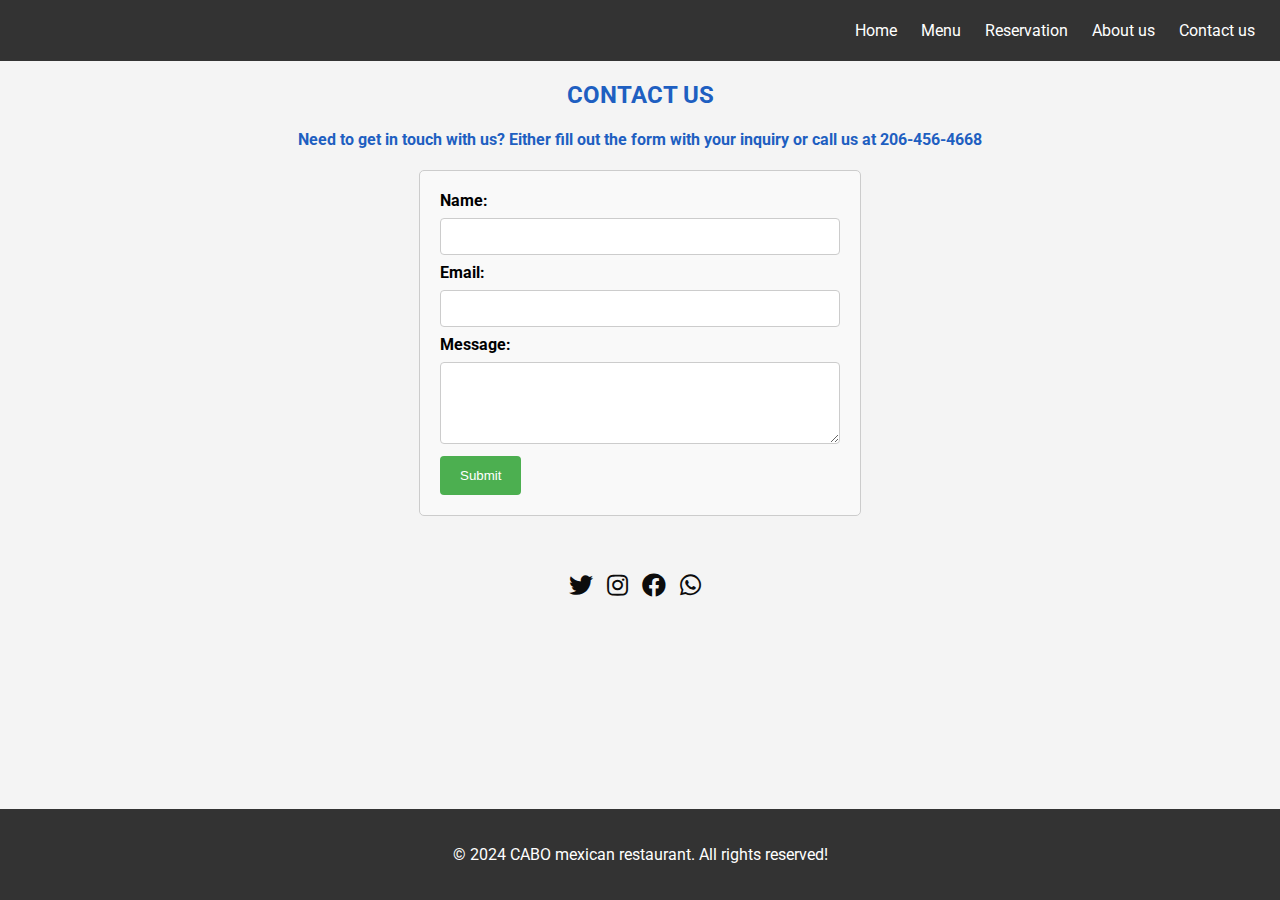
<file: contactus.html>
<!DOCTYPE html>
<html lang="en">
<head>
    <title>Contact us</title>
    <meta charset="UTF-8">
    <meta name="viewport" content="width=device-width, initial-scale=1">
    <link href="style.css" rel="stylesheet">
    <link rel="stylesheet" href="https://cdnjs.cloudflare.com/ajax/libs/font-awesome/5.15.4/css/all.min.css">
    <link rel="stylesheet" href="https://fonts.googleapis.com/css2?family=Roboto">
    <!-- Linking external CSS stylesheet -->
    <script src="https://code.jquery.com/jquery-3.6.0.min.js"></script> <!-- Include jQuery library -->
    <style>
        body {
            font-family: 'Roboto', sans-serif;
            background-color: #f4f4f4;
            margin: 0;
            padding: 0;
        }
         h2,
         h4 {
            color: #1e5fc1; /* Change text color */
            text-align: center; /* Center-align text */
        }

        /* Styles for form container */
        .contact-form {
          max-width: 400px;
          margin: 0 auto;
          padding: 20px;
          border: 1px solid #ccc;
          border-radius: 5px;
          background-color: #f9f9f9;
        }

        /* Styles for form input fields */
        .contact-form input[type="text"],
        .contact-form input[type="email"],
        .contact-form textarea {
          width: 100%;
          padding: 10px;
          margin: 8px 0;
          border: 1px solid #ccc;
          border-radius: 4px;
          box-sizing: border-box; /* Ensures padding and border are included in width */
        }

        /* Styles for form labels */
        .contact-form label {
          font-weight: bold;
        }

        /* Styles for form submit button */
        .contact-form button[type="submit"] {
          background-color: #4CAF50;
          color: white;
          padding: 12px 20px;
          border: none;
          border-radius: 4px;
          cursor: pointer;
        }

        /* Styles for form submit button on hover */
        .contact-form button[type="submit"]:hover {
          background-color: #45a049;
        }

        /* Styles for form error messages */
        .contact-form .error-message {
          color: red;
          margin-bottom: 10px;
        }
        footer {
    position: fixed;
    bottom: 0;
    width: 100%;
    background-color: #333;
    color: #fff;
    text-align: center;
    padding: 20px 0;
}

/* Social media icons styles */
#social {
    text-align: center;
    margin-top: 20px;
}

.social-icons {
    list-style-type: none;
    
    padding: 0;
}

.social-icons li {
    display: inline-block;
    margin-right: 10px;
}

.social-icons li a {
    color: rgb(12, 12, 12);
    font-size: 24px;
    text-decoration: none;
}

    </style>
</head>
<body>
    <!-- Header section -->
    <header>
        <nav>
            <ul>
                <li><a href="index.html">Home</a></li>
                <li><a href="menu.html">Menu</a></li>
                <li><a href="reservation.html">Reservation</a></li>
                <li><a href="about us.html">About us</a></li>
                <li><a href="contactus.html">Contact us</a></li>
            </ul>
        </nav>
    </header>

    <h2>CONTACT US</h2>
    <h4>Need to get in touch with us? Either fill out the form with your inquiry or call us at 206-456-4668</h4>
    <form id="contact-form" class="contact-form">
        <div>
            <label for="name">Name:</label>
            <input type="text" id="name" name="name" required>
        </div>
        <div>
            <label for="email">Email:</label>
            <input type="email" id="email" name="email" required>
        </div>
        <div>
            <label for="message">Message:</label>
            <textarea id="message" name="message" rows="4" required></textarea>
        </div>
        <button type="submit">Submit</button>
    </form>
     <!-- Social media icons -->
     <section id="social">
        <div> 
            <ul class="social-icons">
                <li><a href="https://twitter.com" target="_blank"><i class= "fab fa-twitter"></i></a></li>
                <li><a href="https://instagram.com" target="_blank"><i class= "fab fa-instagram"></i></a></li>
                <li><a href="https://facebook.com" target="_blank"><i class= "fab fa-facebook"></i></a></li>
                <li><a href="https://whatsapp.com" target="_blank"><i class= "fab fa-whatsapp"></i></a></li>
            </ul>
        </div>
    </section>
</main>
<footer>
    <!-- Footer section -->
    <p>&copy; 2024 CABO mexican restaurant. All rights reserved!</p>
</footer>
    <script>
       function validateForm(event) {
        event.preventDefault(); // prevent the form from submitting
        // Get form inputs
        var name = document.getElementById('name').value.trim();
        var email = document.getElementById('email').value.trim();
        var message = document.getElementById('message').value.trim();
        var response = document.getElementById('response');
        // Check if inputs are empty
        if (name === '' || email === '' || message === '') {
            response.innerHTML = '<p class="error">Please fill in all the fields</p>';
            alert('Please fill in all the fields');
            return;
        }
        // Validate email format
        var emailRegex = /^[^\s@]+@[^\s@]+\.[^\s@]+$/;
        if (!emailRegex.test(email)) {
            response.innerHTML = '<p class="error">Please enter a valid email address</p>';
            alert("Please enter a valid email address");
            return;
        }
        // If all validations pass, submit the form (here you can send data to your server)
        var formdata = new FormData(document.getElementById('contactForm'));
        var xhr = new XMLHttpRequest();
        xhr.open('POST', 'submit.PHP', true);
        xhr.onload = function () {
            if (xhr.status === 200) {
                response.innerHTML = '<p>Form Submitted Successfully!</p>';
                document.getElementById('contactForm').reset(); // clear form fields
            } else {
                response.innerHTML = '<p class="error">Error submitting form. Please try again later.</p>';
            }
        };
        xhr.send(formdata);
    }

    // Add event listener to the form submit button
    document.getElementById('contactForm').addEventListener('submit', validateForm);
    </script>
</body>
</html>
</file>
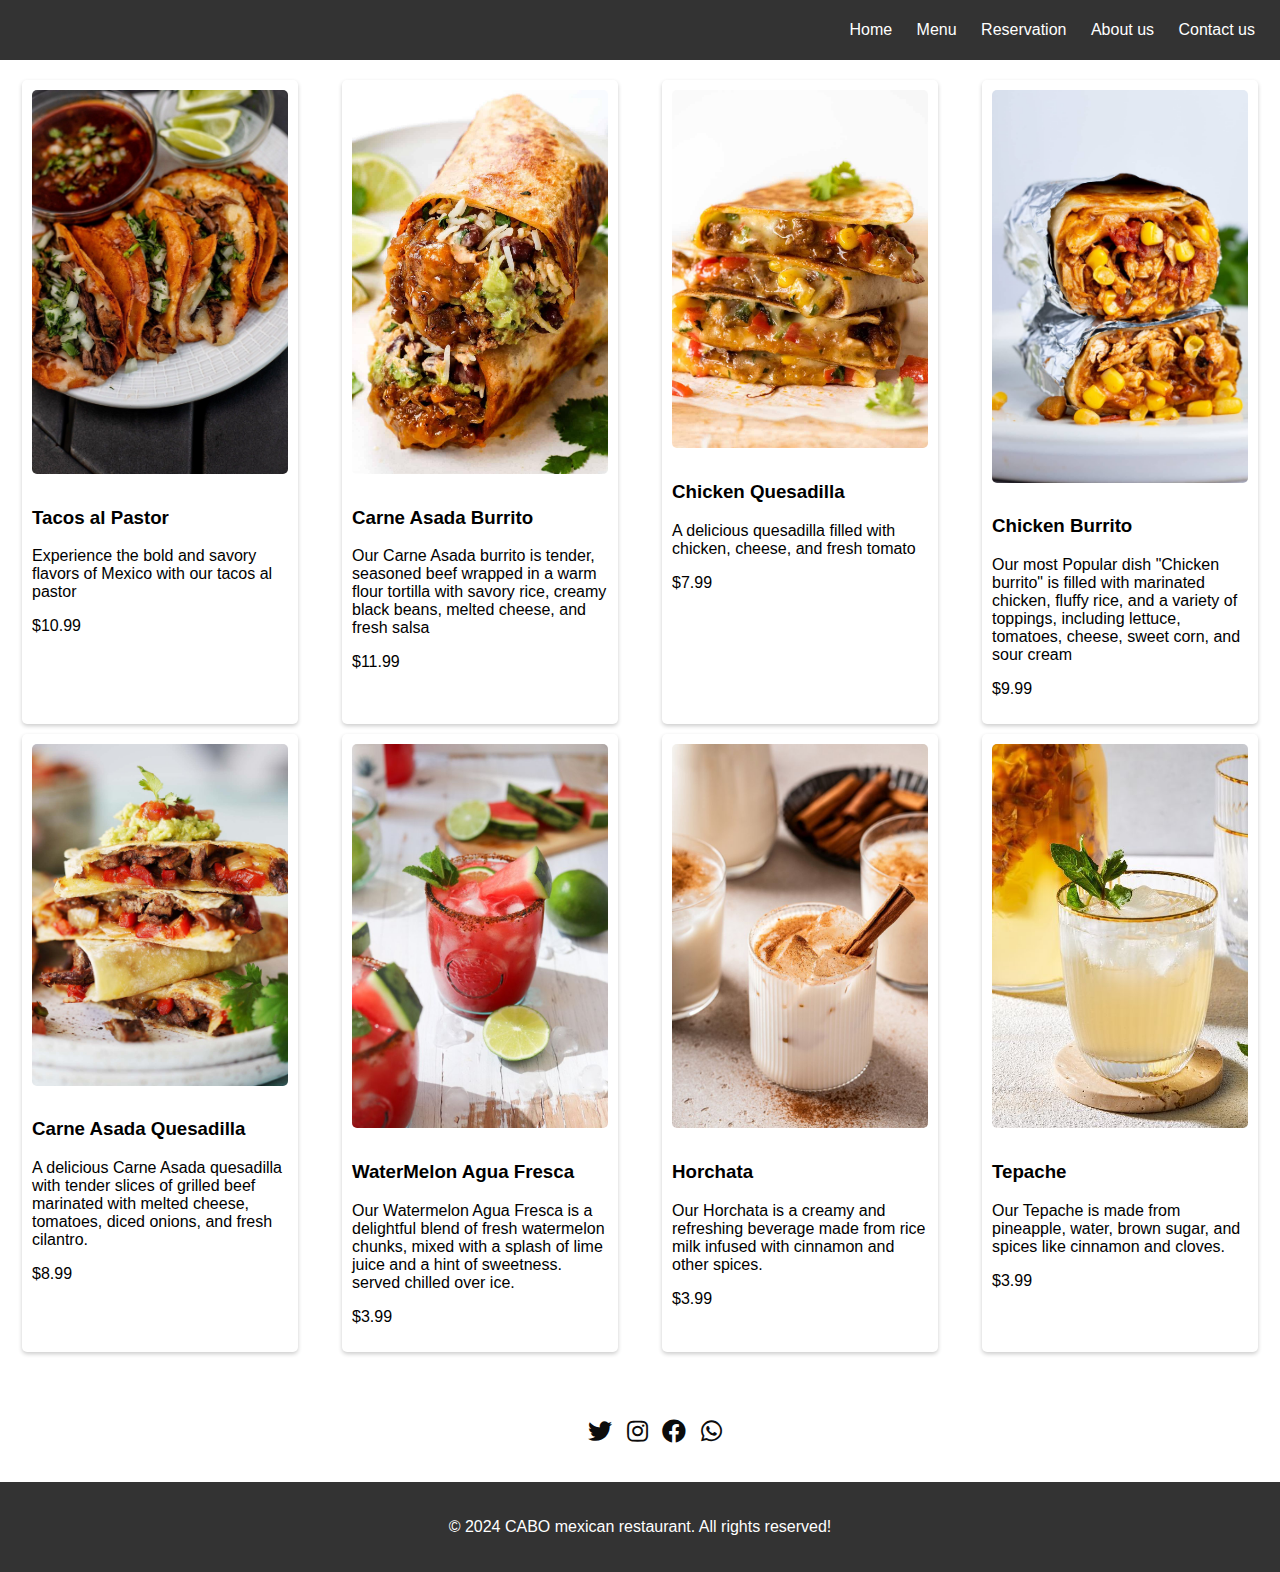
<file: menu.html>
<!DOCTYPE html>
<html>
<head>
  <title>Menu Page</title>
  <meta charset="UTF-8">
  <meta name="viewport" content="width=device-width, initial-scale=1">
  <link href="style.css" rel="stylesheet">
  <link rel="stylesheet" href="https://cdnjs.cloudflare.com/ajax/libs/font-awesome/5.15.4/css/all.min.css">
  <!-- Linking external CSS stylesheet -->
  
</head>

<body class="animation" id="body">
  <header>
    <nav>
      <ul>
        <li><a href="index.html">Home</a></li>
        <li><a href="menu.html">Menu</a></li>
        <li><a href="reservation.html">Reservation</a></li>
        <li><a href="about us.html">About us</a></li>
        <li><a href="contactus.html">Contact us</a></li>
      </ul>
    </nav>
  </header>
  <section id="menu">
    <!-- Menu section -->
    <div class="menu-container">
      <!-- Food items -->
      <div class="menu-item">
        <img src="tacos1.jpg" alt="Tacos al Pastor">
        <h3>Tacos al Pastor</h3>
        <p>Experience the bold and savory flavors of Mexico with our tacos al pastor</p>
        <p>$10.99</p>
      </div>
      <div class="menu-item">
        <img src="burrito.jpg" alt="Carne Asada Burrito">
        <h3>Carne Asada Burrito</h3>
        <p>Our Carne Asada burrito is tender, seasoned beef wrapped in a warm flour tortilla with savory rice, creamy black beans, melted cheese, and fresh salsa</p>
        <p>$11.99</p>
      </div>
      <div class="menu-item">
        <img src="ques.jpg" alt="Chicken Quesadilla">
        <h3>Chicken Quesadilla</h3>
        <p>A delicious quesadilla filled with chicken, cheese, and fresh tomato</p>
        <p>$7.99</p>
      </div>
      <div class="menu-item">
        <img src="chicken burrito.jpg" alt="Chicken Burrito">
        <h3>Chicken Burrito</h3>
        <p>Our most Popular dish "Chicken burrito" is filled with marinated chicken, fluffy rice, and a variety of toppings, including lettuce, tomatoes, cheese, sweet corn, and sour cream</p>
        <p>$9.99</p>
      </div>
      <div class="menu-item">
        <img src="carne asada ques.jpg" alt="Carne Asada Quesadilla">
        <h3>Carne Asada Quesadilla</h3>
        <p>A delicious Carne Asada quesadilla with tender slices of grilled beef marinated with melted cheese, tomatoes, diced onions, and fresh cilantro.</p>
        <p>$8.99</p>
      </div>
      <!-- Drink items -->
      <div class="menu-item">
        <img src="t2.jpg" alt="Watermelon agua fresca">
        <h3>WaterMelon Agua Fresca</h3>
        <p>Our Watermelon Agua Fresca is a delightful blend of fresh watermelon chunks, mixed with a splash of lime juice and a hint of sweetness. served chilled over ice.</p>
        <p>$3.99</p>
      </div>
      <div class="menu-item">
        <img src="T1.jpg" alt="Horchata">
        <h3>Horchata</h3>
        <p>Our Horchata is a creamy and refreshing beverage made from rice milk infused with cinnamon and other spices.</p>
        <p>$3.99</p>
      </div>
      <div class="menu-item">
        <img src="t4.jpg" alt="Tepache">
        <h3>Tepache</h3>
        <p>Our Tepache is made from pineapple, water, brown sugar, and spices like cinnamon and cloves.</p>
        <p>$3.99</p>
      </div>
    </div>
  </section>
  <section id="social">
    <!-- Social media icons -->
    <ul class="social-icons">
      <li><a href="https://twitter.com" target="_blank"><i class= "fab fa-twitter"></i></a></li>
      <li><a href="https://instagram.com" target="_blank"><i class= "fab fa-instagram"></i></a></li>
      <li><a href="https://facebook.com" target="_blank"><i class= "fab fa-facebook"></i></a></li>
      <li><a href="https://whatsapp.com" target="_blank"><i class= "fab fa-whatsapp"></i></a></li>
    </ul>
  </section>
  <footer>
    <!-- Footer section -->
    <p>&copy; 2024 CABO mexican restaurant. All rights reserved!</p> <!-- Copyright notice -->
  </footer>
</body>
</html>
</file>
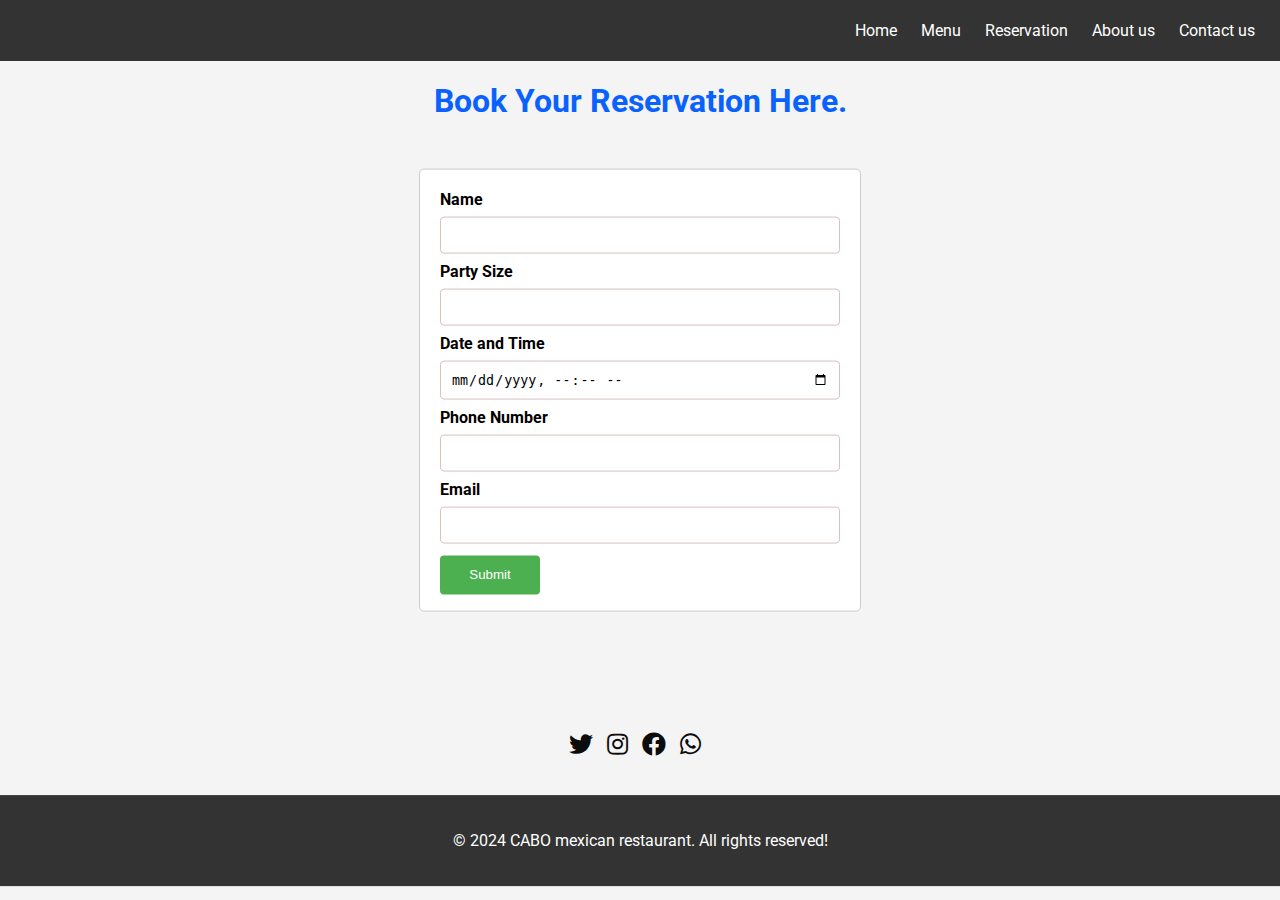
<file: Reservation.html>
<!DOCTYPE html>
<html lang="en">
    <head>
        <title>Mexican Restaurant</title>
        <meta charset="UTF-8">
        <meta name="viewport" content="width=device-width, initial-scale=1">
        <link href="style.css" rel="stylesheet">
        <link rel="stylesheet" href="https://cdnjs.cloudflare.com/ajax/libs/font-awesome/5.15.4/css/all.min.css">
        <link rel="stylesheet" href="https://fonts.googleapis.com/css2?family=Roboto">
        <!-- Linking external CSS stylesheet -->
        <style>
             body {
            font-family: 'Roboto', sans-serif;
            background-color: #f4f4f4;
            margin: 0;
            padding: 0;
        }
            h1{
                text-align: center;
                font-weight: bold;
                color: rgb(9, 98, 253)
            }
            .reserve-form {
            width: 100%;
            max-width: 400px;
            margin-top: 100px;
            display: flex;
            flex-direction: column;
            font-weight: bold;
            transform: translate(0%, 6%);
            margin: 0 auto;
            border-radius: 5px;
            border: 1px solid #ccc; /* Added border style */
            padding: 20px; /* Added padding */
            background-color: white;
        }
            .reserve-form input[type="text"],
        .reserve-form input[type="email"],
        .reserve-form input[type="number"],
        .reserve-form input[type="datetime-local"],
        .reserve-form input[type="tel"],
        .reserve-form textarea {
          width: 100%;
          padding: 10px;
          margin: 8px 0;
          border: 1px solid #dabfbf;
          border-radius: 4px;
          box-sizing: border-box; /* Ensures padding and border are included in width */
        }
            button{
                background-color: #4caf50;
                color: white;
                cursor: pointer;
                border: none;
                padding: 12px 20px;
                border-radius: 4px;
                width: 100%;
                max-width: 100px;
                transform: translateY(10%);
            }
 #social {
    text-align: center;
    margin-top: 10px;
    transform: translateY(100%);
}

.social-icons {
    list-style-type: none;
    
    padding: 0;
}

.social-icons li {
    display: inline-block;
    margin-right: 10px;
}

.social-icons li a {
    color: rgb(12, 12, 12);
    font-size: 24px;
    text-decoration: none;
}
footer {
    bottom: 0%;
    background-color: #333;
    color: #fff;
    text-align: center;
    padding: 20px;
    transform: translateY(110%); 
}

        </style>
    </head>
    <body>
        <!-- Header section -->
        <header>
            
            <nav>
                <ul>
                    <li><a href="index.html">Home</a></li>
                    <li><a href="menu.html">Menu</a></li>
                    <li><a href="Reservation.html">Reservation</a></li>
                    <li><a href="aboutus.html">About us</a></li>
                    <li><a href="contactus.html">Contact us</a></li>
                </ul>
            </nav>
        </header>
        <h1>Book Your Reservation Here.</h1>
    <form class = "reserve-form">
        <div><label for ="name">Name</label>
        <input type = "text" id = "name" name = "name">
        </div>
        <div>
        <label for ="party">Party Size</label>
        <input type ="number" id ="party" name = "party" min = "1" max = "7">
        </div>
        <div>
        <label for = "reserve">Date and Time</label>
        <input type = "datetime-local" id ="reserve" name = "reserve" min = "11:00" max = "23:00">
        </div>
        <div>
        <label for = "phonenumber">Phone Number</label>
        <input type = "tel" id = "phonenumber" name = "phonenumber">
        </div>
        <div>
        <label for = "email">Email</label>
        <input type = "email" id = "email" name = "email">
        </div>
        <button type = "submit"> Submit</button>
        </form>
        <section id="social">
            <div> 
                <ul class="social-icons">
                    <li><a href="https://twitter.com" target="_blank"><i class= "fab fa-twitter"></i></a></li>
                    <li><a href="https://instagram.com" target="_blank"><i class= "fab fa-instagram"></i></a></li>
                    <li><a href="https://facebook.com" target="_blank"><i class= "fab fa-facebook"></i></a></li>
                    <li><a href="https://whatsapp.com" target="_blank"><i class= "fab fa-whatsapp"></i></a></li>
                </ul>
            </div>
        </section>
    </main>
    <footer>
        <!-- Footer section -->
        <p>&copy; 2024 CABO mexican restaurant. All rights reserved!</p>
    </footer>
    <!-- JavaScript code -->
    <script>
        // JavaScript to handle form submission
        document.getElementById('reservation-form').addEventListener('submit', function(event) {
            event.preventDefault(); // Prevent form submission

            // Get form data
            var formData = new FormData(this);

            // Optional: You can validate form data here before submission
            // For example, you can check if required fields are filled

            // Simulate form submission
            alert('Form submitted successfully!\n\nName: ' + formData.get('name') +
                  '\nParty Size: ' + formData.get('party') +
                  '\nDate and Time: ' + formData.get('reserve') +
                  '\nPhone Number: ' + formData.get('phonenumber') +
                  '\nEmail: ' + formData.get('email'));
        });
    </script>
    </body>
    </html>
</file>
<file: style.css>
body {
    font-family: Arial, sans-serif;
    font-size: 16px;
    margin: 0;
    padding: 0;
}

/* Header styles */
header {
    background-color: #333;
    color:white;
    padding: 5px;
}

header h1 {
    font-size: 32px;
    text-transform: uppercase;
}

nav ul {
    list-style-type: none;
    text-align: right;
}

nav ul li {
    display: inline;
    margin-right: 20px;
}

nav ul li a {
    color: #fff;
    text-decoration: none;
}

/* Main content styles */
main {
    padding: 10px;
}

/* Welcome section styles */
#welcome {
    background-color: transparent; /* Make the background transparent */
    padding: 40px;
    text-align: center;
    position: relative; /* Add position relative */
}

#welcome h1 {
    color:rgb(30, 95, 193); /* Change text color to white */
    font-size: 28px;
}

#welcome p {
    color: rgb(30,95,193); /* Change text color to white */
    font-size: 18px;
}

.btn {
    display: inline-block;
    background-color: #333;
    color: #fff;
    text-decoration: none;
    padding: 10px 20px;
    margin-top: 20px;
    border-radius: 5px;
    transition: background-color 0.3s ease;
}

.btn:hover {
    background-color: #555;
}

/* Social media section styles */
#social {
    text-align: center;
    padding: 20px 0;
}

.social-icons {
    list-style-type: none;
}

.social-icons li {
    display: inline-block;
    margin-right: 10px;
}

.social-icons li a {
    color: rgb(12, 12, 12);
    font-size: 24px;
    text-decoration: none;
    
}

/* Footer styles */
footer {
    bottom: 0%;
    background-color: #333;
    color: #fff;
    text-align: center;
    padding: 20px 0;
    
}

/* Background image for home page */
body.home {
    background-image: url('b1.jpg');
    background-size: cover;
    background-repeat: no-repeat;
}


* Video section styles */
#video {
    position: relative;
    width: 40%;
    max-width: 100px; /* Adjust the maximum width as desired */
    margin: 0 auto;
    text-align: center;
}

#video video {
    border: 2px solid rgb(216, 94, 12);
    width: 40%; /*  width */
    height: auto; /* Auto height to maintain aspect ratio */
    display: block;
    border-radius: 10px;
    box-shadow: 0 0 10px rgba(0, 0, 0, 0.2);
}
/* CSS for animations */
@keyframes slidein {
    from {
        transform: translateX(-100%); /* Initial state of the animation */
    }
    to {
        transform: translateX(0); /* Final state of the animation */
    }
}

.animation {
    animation: slidein 1s ease forwards; /* Apply animation to the element */
}


.background{
    background-color: rgb(218, 215, 228);
}

.menu-container {
    display: flex;
    flex-wrap: wrap;
    justify-content: space-around;
    padding: 20px 0;
}
.menu-item {
    width: 20%; 
    background-color: #fff;
    border-radius: 5px;
    margin-bottom: 10px;
    padding: 10px;
    box-shadow: 0 2px 4px rgba(0, 0, 0, 0.2);
}


.menu-item img {
    width: 100%;
    border-radius: 5px;
    margin-bottom: 10px;
}


@media only screen and (max-width: 768px) {
    .menu-item {
        width: 90%; 
}
}
</file>
